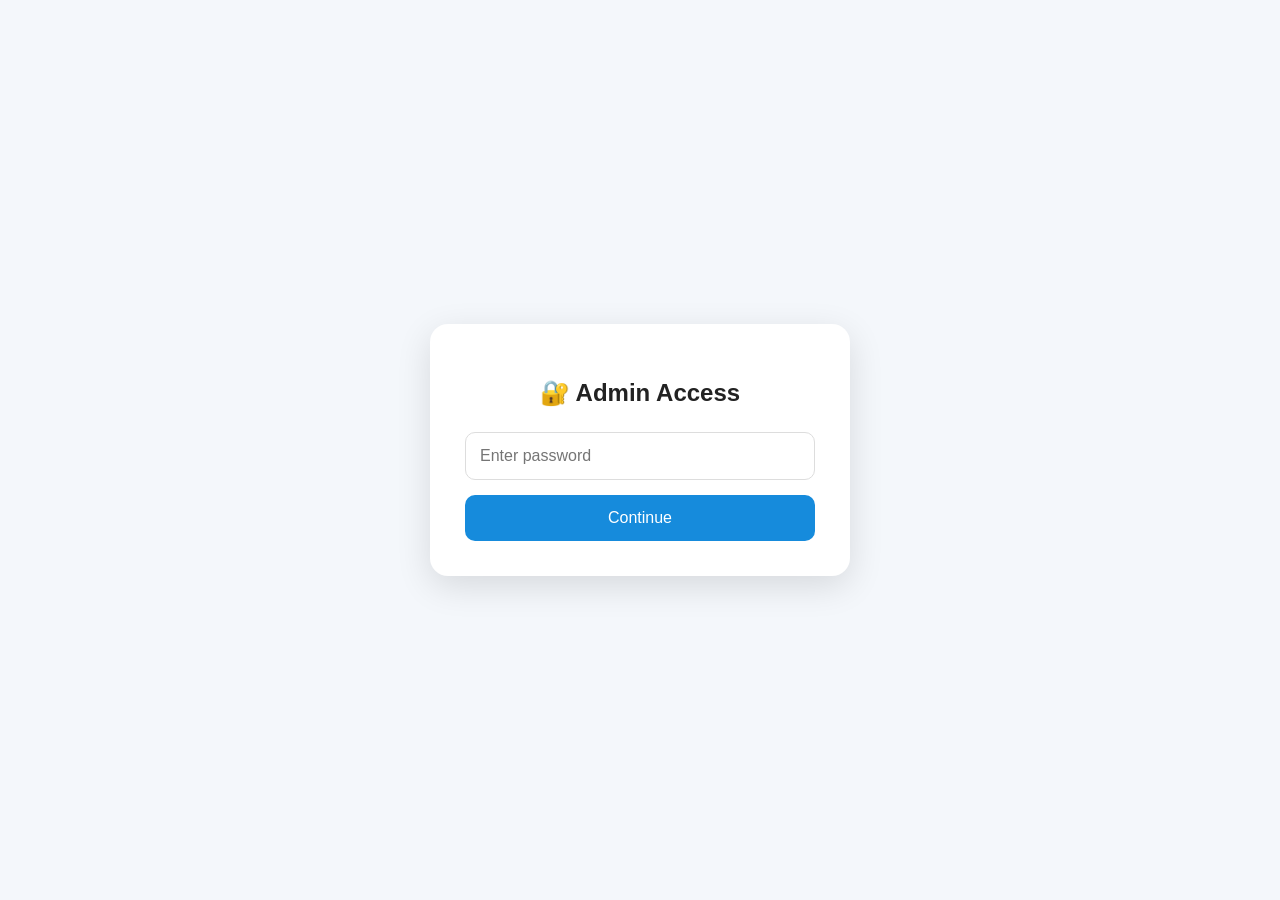
<file: add-post.html>
<!DOCTYPE html>
<html lang="en">
<head>
    <meta charset="UTF-8">
    <meta name="viewport" content="width=device-width, initial-scale=1.0">
    <title>Add New Post</title>

    <style>
        * {
            box-sizing: border-box;
        }

        body {
            margin: 0;
            min-height: 100vh;
            font-family: Arial, sans-serif;
            background: #f4f7fb;
        }

        /* PASSWORD SCREEN */
        #loginScreen {
            min-height: 100vh;
            display: flex;
            align-items: center;
            justify-content: center;
        }

        .password-box {
            width: 90%;
            max-width: 420px;
            background: white;
            padding: 35px;
            border-radius: 18px;
            box-shadow: 0 10px 35px rgba(0,0,0,.12);
            text-align: center;
        }

        .password-box h2 {
            color: #222;
            margin-bottom: 25px;
        }

        input,
        textarea {
            width: 100%;
            padding: 14px;
            border: 1px solid #ddd;
            border-radius: 10px;
            outline: none;
            font-size: 16px;
        }

        .password-box input {
            margin-bottom: 15px;
        }

        button {
            border: none;
            border-radius: 10px;
            cursor: pointer;
            font-size: 16px;
        }

        .continue-btn {
            width: 100%;
            padding: 14px;
            background: #168bdc;
            color: white;
        }

        #error {
            color: #e53935;
            margin-top: 12px;
            display: none;
        }

        /* ADD POST SCREEN */
        #postScreen {
            display: none;
            padding: 30px 15px;
        }

        .container {
            width: 100%;
            max-width: 710px;
            margin: auto;
        }

        .top-box {
            background: white;
            border: 1px solid #ddd;
            border-radius: 16px;
            padding: 20px 25px;
            display: flex;
            align-items: center;
            justify-content: space-between;
            margin-bottom: 20px;
        }

        .top-box h2 {
            margin: 0;
            font-size: 20px;
            color: #222;
        }

        .logout-btn {
            background: #e74c3c;
            color: white;
            padding: 12px 20px;
        }

        .form-box {
            background: white;
            border: 1px solid #ddd;
            border-radius: 16px;
            padding: 28px;
        }

        label {
            display: block;
            margin-bottom: 8px;
            font-weight: bold;
            color: #333;
        }

        .title-input {
            margin-bottom: 25px;
        }

        .section-title {
            margin-bottom: 12px;
        }

        .options {
            display: flex;
            flex-wrap: wrap;
            gap: 10px;
            margin-bottom: 25px;
        }

        .option {
            padding: 10px 18px;
            border-radius: 25px;
            background: #edf2f7;
            color: #333;
            cursor: pointer;
            border: none;
        }

        .option.active {
            background: #168bdc;
            color: white;
        }

        textarea {
            min-height: 220px;
            resize: vertical;
            margin-bottom: 20px;
        }

        .publish-btn {
            width: 100%;
            padding: 15px;
            background: #168bdc;
            color: white;
        }
    </style>
</head>

<body>

    <!-- PASSWORD -->
    <div id="loginScreen">
        <div class="password-box">
            <h2>🔐 Admin Access</h2>

            <input
                type="password"
                id="password"
                placeholder="Enter password"
            >

            <button class="continue-btn" onclick="checkPassword()">
                Continue
            </button>

            <div id="error">
                Incorrect password
            </div>
        </div>
    </div>


    <!-- ADD POST -->
    <div id="postScreen">

        <div class="container">

            <div class="top-box">
                <h2>Create New Post</h2>

                <button class="logout-btn" onclick="logout()">
                    Logout
                </button>
            </div>


            <div class="form-box">

                <label>Post Title</label>

                <input
                    class="title-input"
                    type="text"
                    id="title"
                    placeholder="Enter post title..."
                >


                <label class="section-title">
                    Category
                </label>

                <div class="options" id="categoryOptions">

                    <button
                        class="option active"
                        onclick="selectCategory(this, 'Story')"
                    >
                        Story
                    </button>

                    <button
                        class="option"
                        onclick="selectCategory(this, 'Paragraph')"
                    >
                        Paragraph
                    </button>

                    <button
                        class="option"
                        onclick="selectCategory(this, 'Composition')"
                    >
                        Composition
                    </button>

                    <button
                        class="option"
                        onclick="selectCategory(this, 'Dialogue')"
                    >
                        Dialogue
                    </button>

                </div>


                <label class="section-title">
                    Target Class
                </label>

                <div class="options" id="classOptions">

                    <button
                        class="option active"
                        onclick="selectClass(this, 'Class 7-9')"
                    >
                        Class 7-9
                    </button>

                    <button
                        class="option"
                        onclick="selectClass(this, 'SSC')"
                    >
                        SSC
                    </button>

                    <button
                        class="option"
                        onclick="selectClass(this, 'HSC')"
                    >
                        HSC
                    </button>

                </div>


                <label>Content</label>

                <textarea
                    id="content"
                    placeholder="Write your content here..."
                ></textarea>


                <button class="publish-btn" onclick="publishPost()">
                    🚀 Publish Post Now
                </button>

            </div>

        </div>

    </div>


    <script>

        let selectedCategory = "Story";
        let selectedClass = "Class 7-9";


        function checkPassword() {

            const password =
                document.getElementById("password").value;

            if (password === "9451") {

                document.getElementById("loginScreen").style.display =
                    "none";

                document.getElementById("postScreen").style.display =
                    "block";

            } else {

                document.getElementById("error").style.display =
                    "block";
            }
        }


        function selectCategory(button, category) {

            document
                .querySelectorAll("#categoryOptions .option")
                .forEach(btn => btn.classList.remove("active"));

            button.classList.add("active");

            selectedCategory = category;
        }


        function selectClass(button, className) {

            document
                .querySelectorAll("#classOptions .option")
                .forEach(btn => btn.classList.remove("active"));

            button.classList.add("active");

            selectedClass = className;
        }


        function logout() {

            document.getElementById("postScreen").style.display =
                "none";

            document.getElementById("loginScreen").style.display =
                "flex";

            document.getElementById("password").value = "";
        }


        function publishPost() {

            alert("Form is working! Firebase connection will be added next.");

        }

    </script>

</body>
</html>
</file>
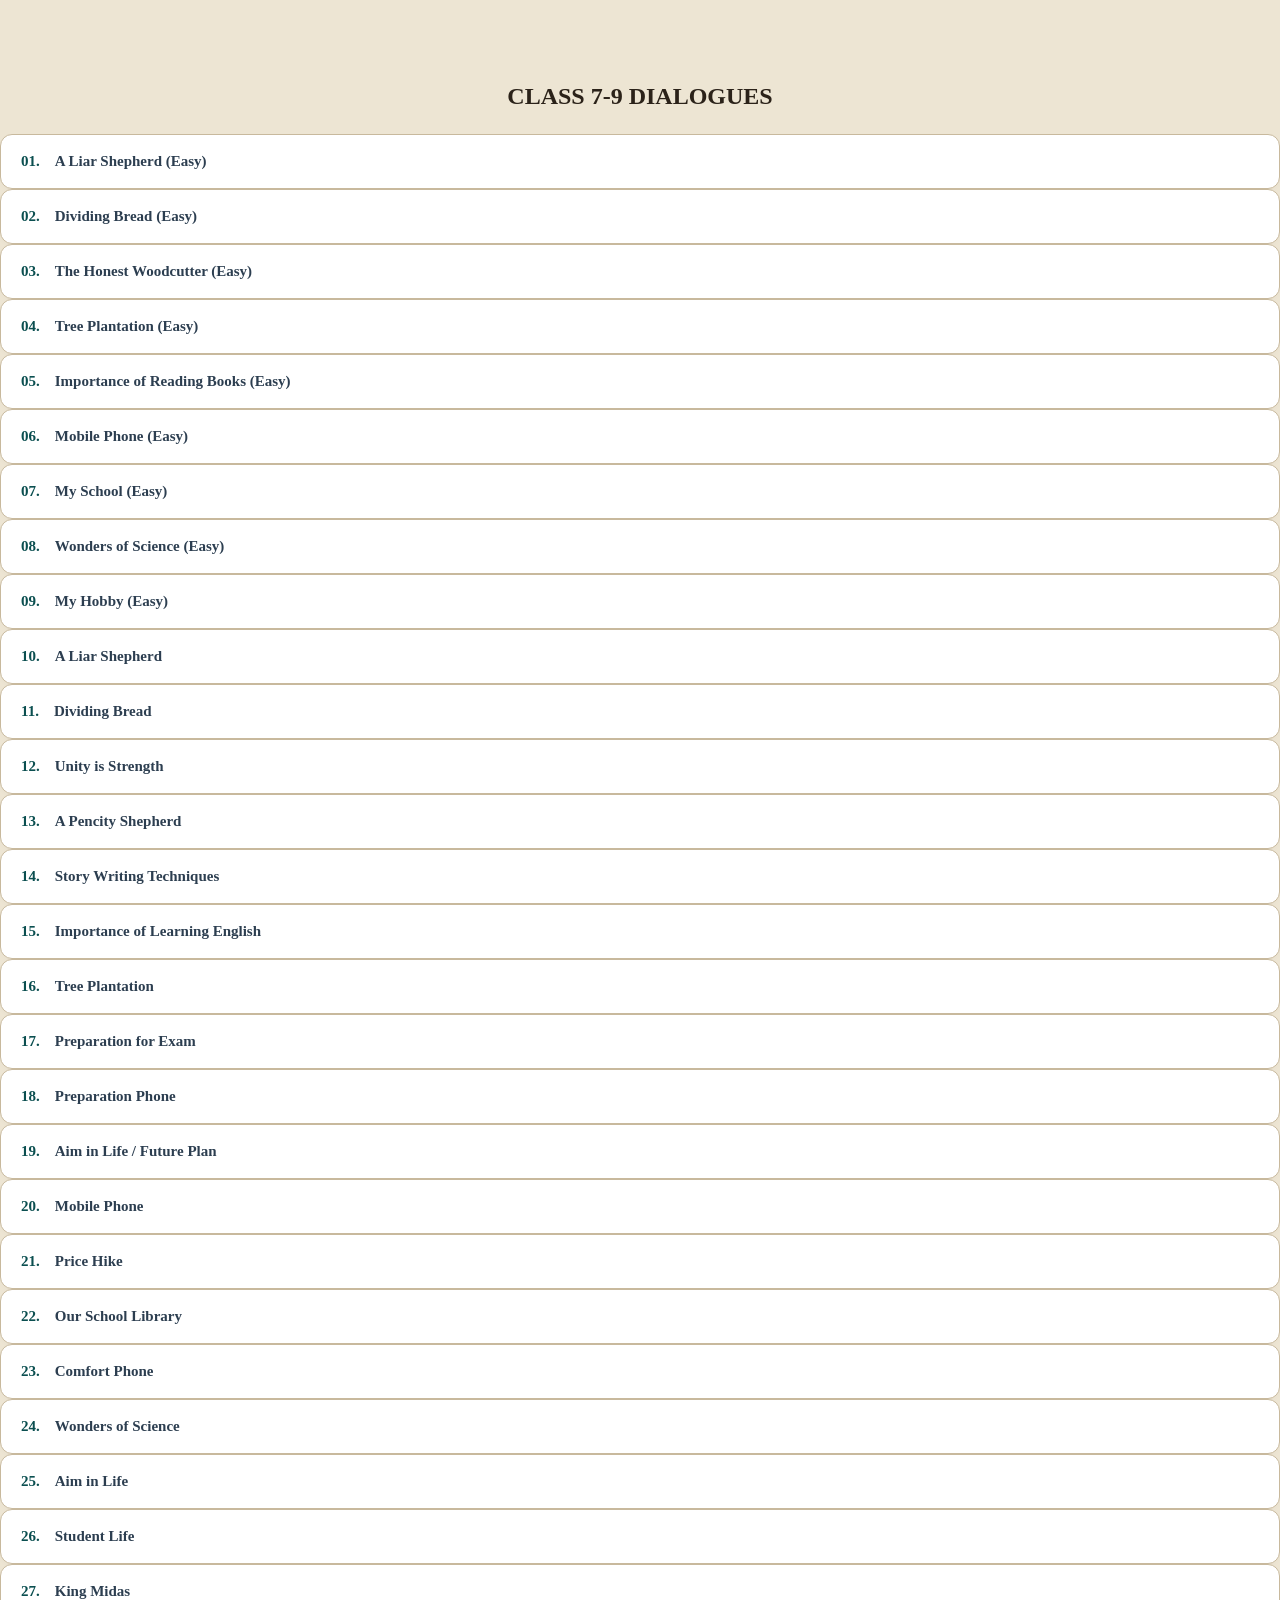
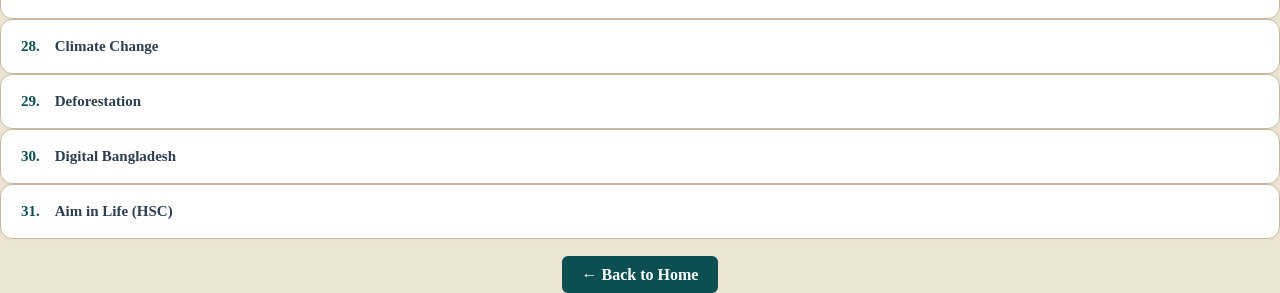
<file: dialogues/aim-in-life-class-7-9.html>
<!DOCTYPE html>
<html lang="en">
<head>
  <meta charset="UTF-8">
  <meta name="viewport" content="width=device-width, initial-scale=1.0">
  <title>Aim in Life Dialogue for Class 7-9 | English Box</title>
  <meta name="description" content="Easy dialogue about Aim in Life for Class 7, 8, and 9 students.">
  <link rel="stylesheet" href="../style.css">
</head>
<body>
  <div class="main-wrapper">
    <h2 id="categoryTitle" style="text-align: center; margin-bottom: 20px;">CLASS 7-9 DIALOGUES</h2>

    <div id="topicsContainer" class="topics-list-container">
      <div class="topic-box-item" id="topic-item-201" onclick="handleTopicClick(this, 'Aim in Life Dialogue for Class 7-9', `Rafi: Hello, Sohan. What is your aim in life?\nSohan: My aim in life is to become a teacher.\nRafi: Why do you want to become a teacher?\nSohan: Because I want to teach children and help them learn.\nRafi: Do you think teaching is a good job?\nSohan: Yes. Teachers help to build good people and a good country.\nRafi: What will you do to reach your aim?\nSohan: I will study hard and listen to my teachers.\nRafi: Will you work regularly?\nSohan: Yes. I know that hard work is needed to reach a goal.\nRafi: What qualities should a good teacher have?\nSohan: A good teacher should be kind, honest, patient, and helpful.\nRafi: Do you want to teach poor children too?\nSohan: Yes. I want to help poor children with their studies.\nRafi: That's a very good aim.\nSohan: Thank you. What is your aim?\nRafi: I want to become a doctor and help sick people.\nSohan: I hope you will reach your aim.\nRafi: Thank you. I also hope you will become a good teacher.\nSohan: Thank you very much.`)">
        <span class="topic-num">01.</span>
        <span class="topic-title-text">Aim in Life Dialogue for Class 7-9</span>
      </div>
    </div>

    <div style="text-align: center; margin-top: 25px;">
      <a href="../index.html" class="btn-back" style="text-decoration: none; background: #0b4f50; color: white; padding: 10px 20px; border-radius: 6px; font-weight: bold;">← Back to Home</a>
    </div>
  </div>

  <div id="contentModal" class="modal-overlay" style="display: none;">
    <div class="modal-box">
      <div class="modal-header">
        <h3 id="modalTitle"></h3>
        <span class="close-btn" onclick="closePopup()">&times;</span>
      </div>
      <div class="modal-body">
        <p id="modalBody" style="white-space: pre-line;"></p>
      </div>
      <div class="modal-footer">
        <button onclick="downloadAsPDF()" class="pdf-btn">Download PDF</button>
      </div>
    </div>
  </div>

  <script src="../script.js"></script>
  <script>
    document.addEventListener("DOMContentLoaded", function () {
      const urlParams = new URLSearchParams(window.location.search);
      const highlightId = urlParams.get("highlight");
      if (highlightId) {
        setTimeout(() => {
          const targetElement = document.getElementById(`topic-item-${highlightId}`);
          if (targetElement) {
            targetElement.scrollIntoView({ behavior: 'smooth', block: 'center' });
            targetElement.classList.add("highlighted-topic");
          }
        }, 250);
      }
    });
  </script>
</body>
</html>
</file>
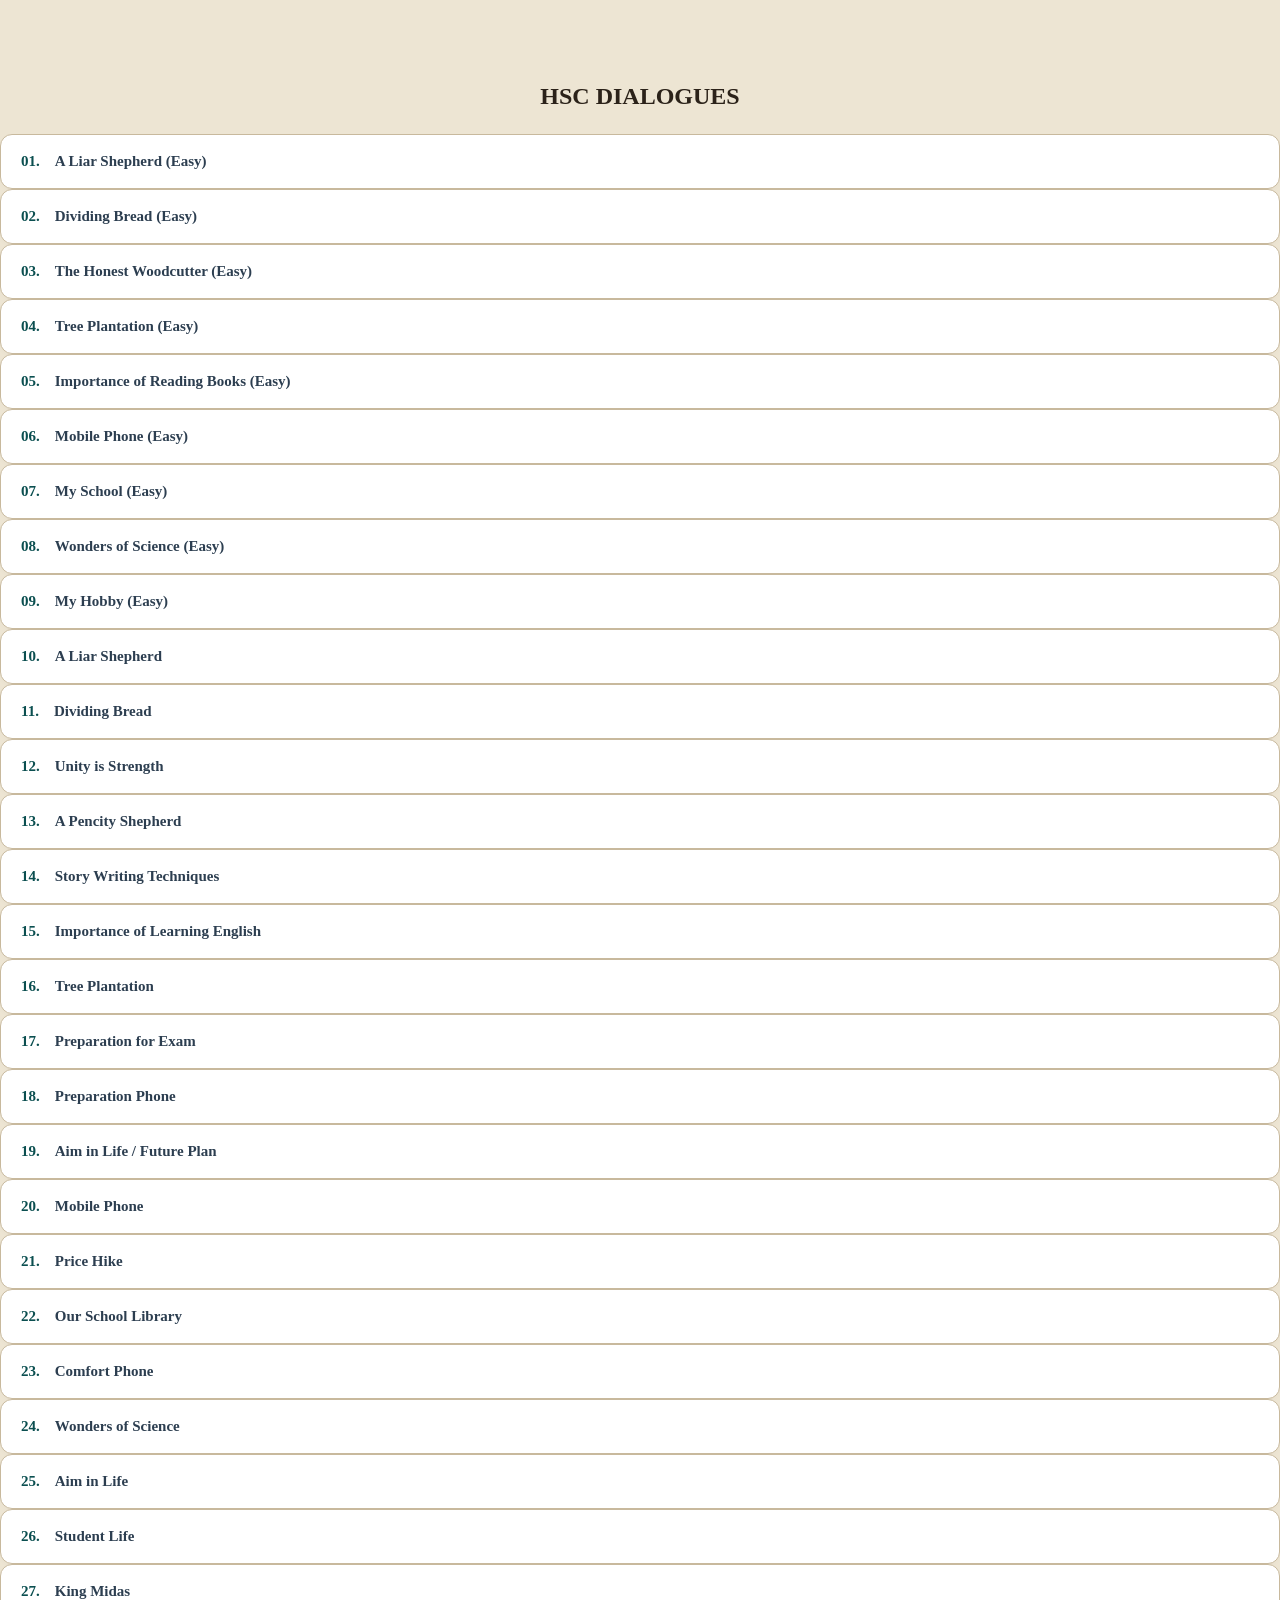
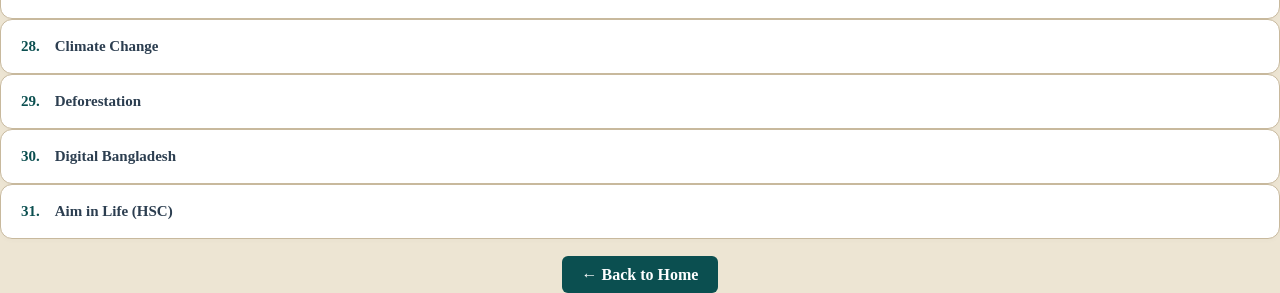
<file: dialogues/borrowing-book-hsc.html>
<!DOCTYPE html>
<html lang="en">
<head>
  <meta charset="UTF-8">
  <meta name="viewport" content="width=device-width, initial-scale=1.0">
  <title>Borrowing a Book Dialogue for HSC | English Box</title>
  <meta name="description" content="Dialogue about borrowing a book from college library for HSC examinees.">
  <link rel="stylesheet" href="../style.css">
</head>
<body>
  <div class="main-wrapper">
    <h2 id="categoryTitle" style="text-align: center; margin-bottom: 20px;">HSC DIALOGUES</h2>

    <div id="topicsContainer" class="topics-list-container">
      <div class="topic-box-item" id="topic-item-205" onclick="handleTopicClick(this, 'Borrowing a Book Dialogue for HSC', `Rafi: Good morning, Shafiq. Where are you going in such a hurry?\nShafiq: Good morning, Rafi. I am going to the college library to borrow a book.\nRafi: What kind of book are you looking for?\nShafiq: I am looking for a book on English literature. I need it for my upcoming examination.\nRafi: Have you checked the catalogue of the library?\nShafiq: Yes, I have. I found a book that seems very useful for my preparation.\nRafi: Do you know the procedure for borrowing a book?\nShafiq: Yes. First, I have to show my library card to the librarian and give the necessary information.\nRafi: How many books can you borrow at a time?\nShafiq: I can borrow two books at a time according to the library rules.\nRafi: How long can you keep the book?\nShafiq: I can keep it for two weeks. I have to return it within the given time.\nRafi: What will happen if you return the book late?\nShafiq: I will have to pay a fine for each extra day.\nRafi: You should also take proper care of the book.\nShafiq: Of course. I will not fold the pages or write anything on them.\nRafi: That's good. Books are valuable sources of knowledge.\nShafiq: I agree. A good book can help us gain knowledge and develop our ideas.\nRafi: Shall I come with you to the library?\nShafiq: Certainly. You can also borrow a book that you need.\nRafi: Great! Let's go together.\nShafiq: Sure. Thank you.`)">
        <span class="topic-num">01.</span>
        <span class="topic-title-text">Borrowing a Book Dialogue for HSC</span>
      </div>
    </div>

    <div style="text-align: center; margin-top: 25px;">
      <a href="../index.html" class="btn-back" style="text-decoration: none; background: #0b4f50; color: white; padding: 10px 20px; border-radius: 6px; font-weight: bold;">← Back to Home</a>
    </div>
  </div>

  <div id="contentModal" class="modal-overlay" style="display: none;">
    <div class="modal-box">
      <div class="modal-header">
        <h3 id="modalTitle"></h3>
        <span class="close-btn" onclick="closePopup()">&times;</span>
      </div>
      <div class="modal-body">
        <p id="modalBody" style="white-space: pre-line;"></p>
      </div>
      <div class="modal-footer">
        <button onclick="downloadAsPDF()" class="pdf-btn">Download PDF</button>
      </div>
    </div>
  </div>

  <script src="../script.js"></script>
  <script>
    document.addEventListener("DOMContentLoaded", function () {
      const urlParams = new URLSearchParams(window.location.search);
      const highlightId = urlParams.get("highlight");
      if (highlightId) {
        setTimeout(() => {
          const targetElement = document.getElementById(`topic-item-${highlightId}`);
          if (targetElement) {
            targetElement.scrollIntoView({ behavior: 'smooth', block: 'center' });
            targetElement.classList.add("highlighted-topic");
          }
        }, 250);
      }
    });
  </script>
</body>
</html>
</file>
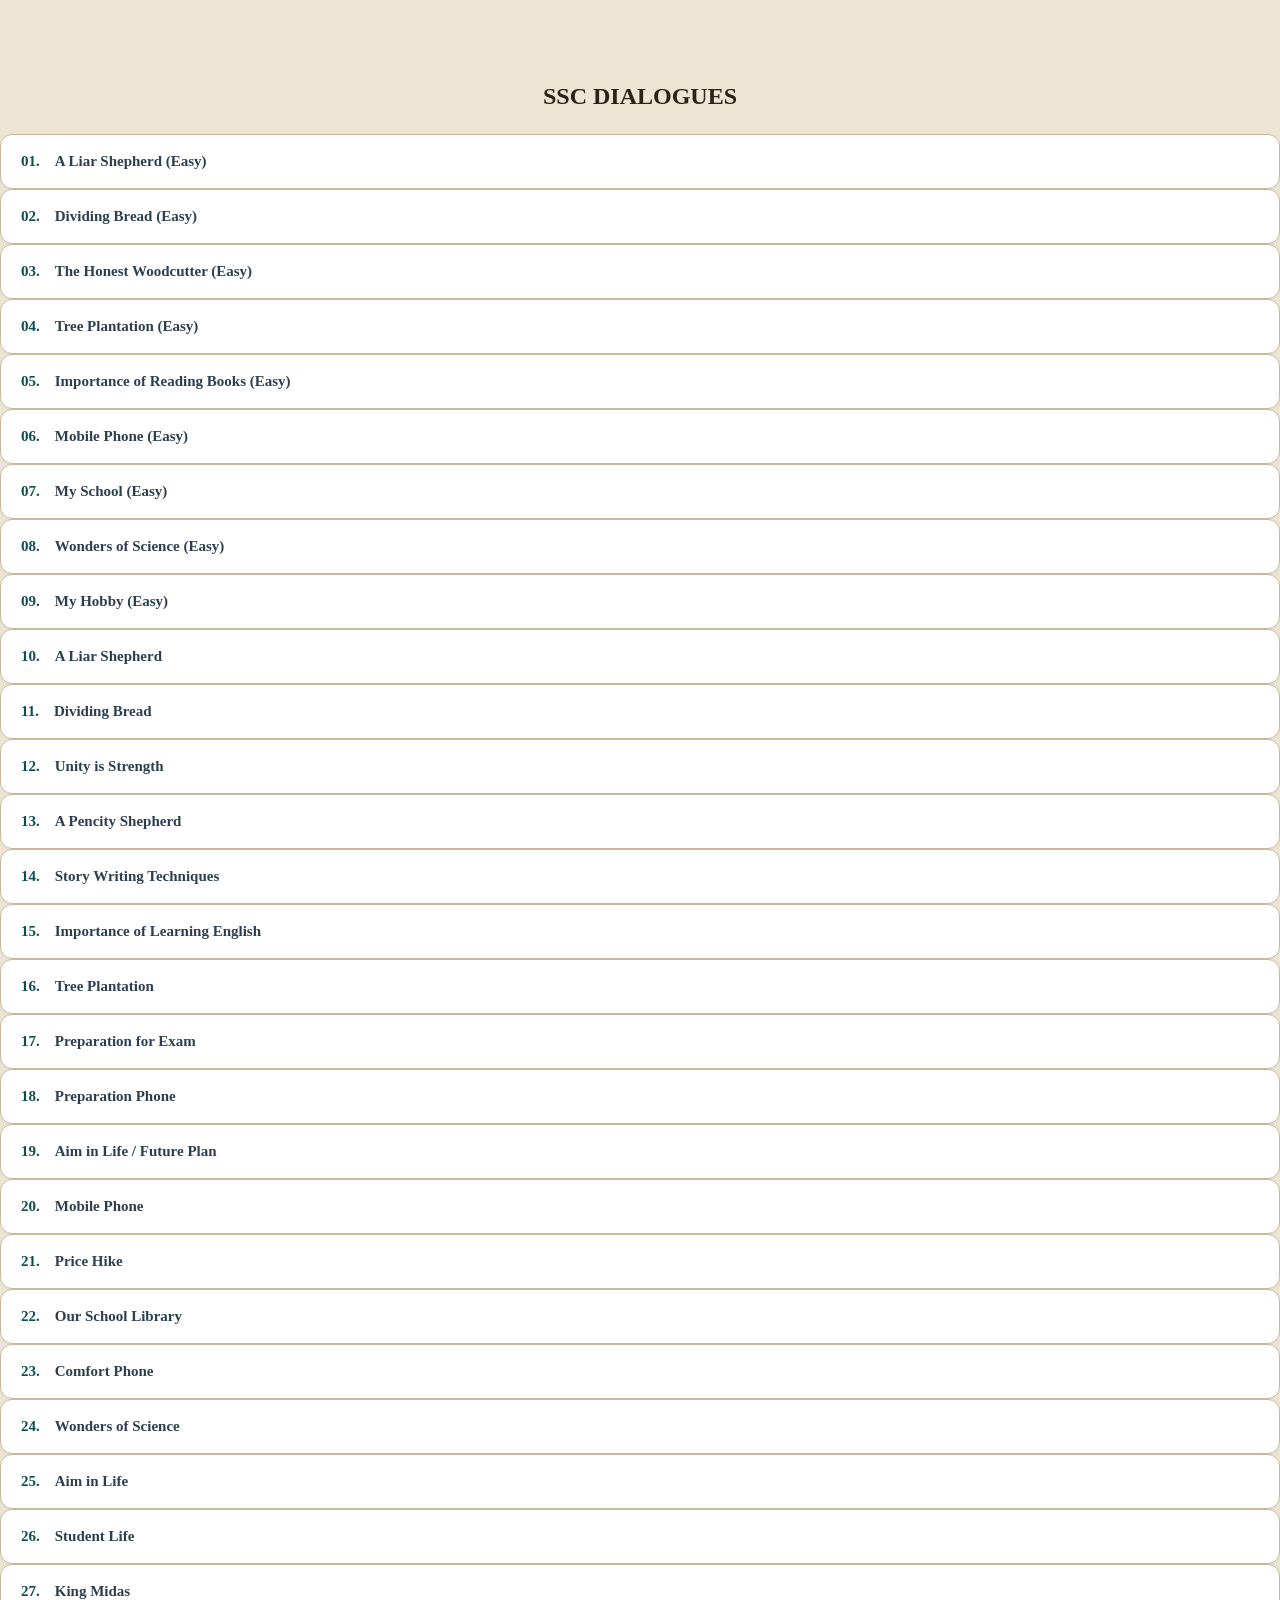
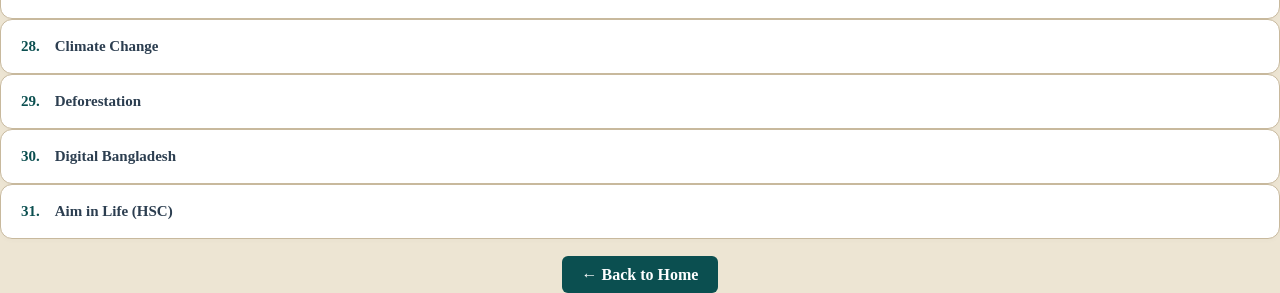
<file: dialogues/future-plan-ssc.html>
<!DOCTYPE html>
<html lang="en">
<head>
  <meta charset="UTF-8">
  <meta name="viewport" content="width=device-width, initial-scale=1.0">
  <title>Future Plan Dialogue for SSC | English Box</title>
  <meta name="description" content="Read dialogue about Future Plan for SSC students in easy language.">
  <link rel="stylesheet" href="../style.css">
</head>
<body>
  <div class="main-wrapper">
    <h2 id="categoryTitle" style="text-align: center; margin-bottom: 20px;">SSC DIALOGUES</h2>

    <div id="topicsContainer" class="topics-list-container">
      <div class="topic-box-item" id="topic-item-204" onclick="handleTopicClick(this, 'Future Plan Dialogue for SSC', `Nahid: Hello, Shafin. Have you thought about your future?\nShafin: Yes, I have. I have a clear plan for my future.\nNahid: What do you want to become?\nShafin: I want to become a doctor.\nNahid: Why do you want to be a doctor?\nShafin: I want to help sick and poor people.\nNahid: That's a noble aim. What will you do after SSC?\nShafin: First, I will get admitted to a good college and study hard.\nNahid: Which subjects will you give more attention to?\nShafin: I will give special attention to science subjects.\nNahid: What will you do if you face difficulties?\nShafin: I will work harder and take help from my teachers.\nNahid: Do you think a good result is enough to achieve your goal?\nShafin: No. We also need hard work, patience, and regular study.\nNahid: You are right. I also have a plan for my future.\nShafin: What do you want to become?\nNahid: I want to become a software engineer.\nShafin: That's a good plan. I hope you will achieve your goal.\nNahid: Thank you. I also wish you success in your future.`)">
        <span class="topic-num">02.</span>
        <span class="topic-title-text">Future Plan Dialogue for SSC</span>
      </div>
    </div>

    <div style="text-align: center; margin-top: 25px;">
      <a href="../index.html" class="btn-back" style="text-decoration: none; background: #0b4f50; color: white; padding: 10px 20px; border-radius: 6px; font-weight: bold;">← Back to Home</a>
    </div>
  </div>

  <div id="contentModal" class="modal-overlay" style="display: none;">
    <div class="modal-box">
      <div class="modal-header">
        <h3 id="modalTitle"></h3>
        <span class="close-btn" onclick="closePopup()">&times;</span>
      </div>
      <div class="modal-body">
        <p id="modalBody" style="white-space: pre-line;"></p>
      </div>
      <div class="modal-footer">
        <button onclick="downloadAsPDF()" class="pdf-btn">Download PDF</button>
      </div>
    </div>
  </div>

  <script src="../script.js"></script>
  <script>
    document.addEventListener("DOMContentLoaded", function () {
      const urlParams = new URLSearchParams(window.location.search);
      const highlightId = urlParams.get("highlight");
      if (highlightId) {
        setTimeout(() => {
          const targetElement = document.getElementById(`topic-item-${highlightId}`);
          if (targetElement) {
            targetElement.scrollIntoView({ behavior: 'smooth', block: 'center' });
            targetElement.classList.add("highlighted-topic");
          }
        }, 250);
      }
    });
  </script>
</body>
</html>
</file>
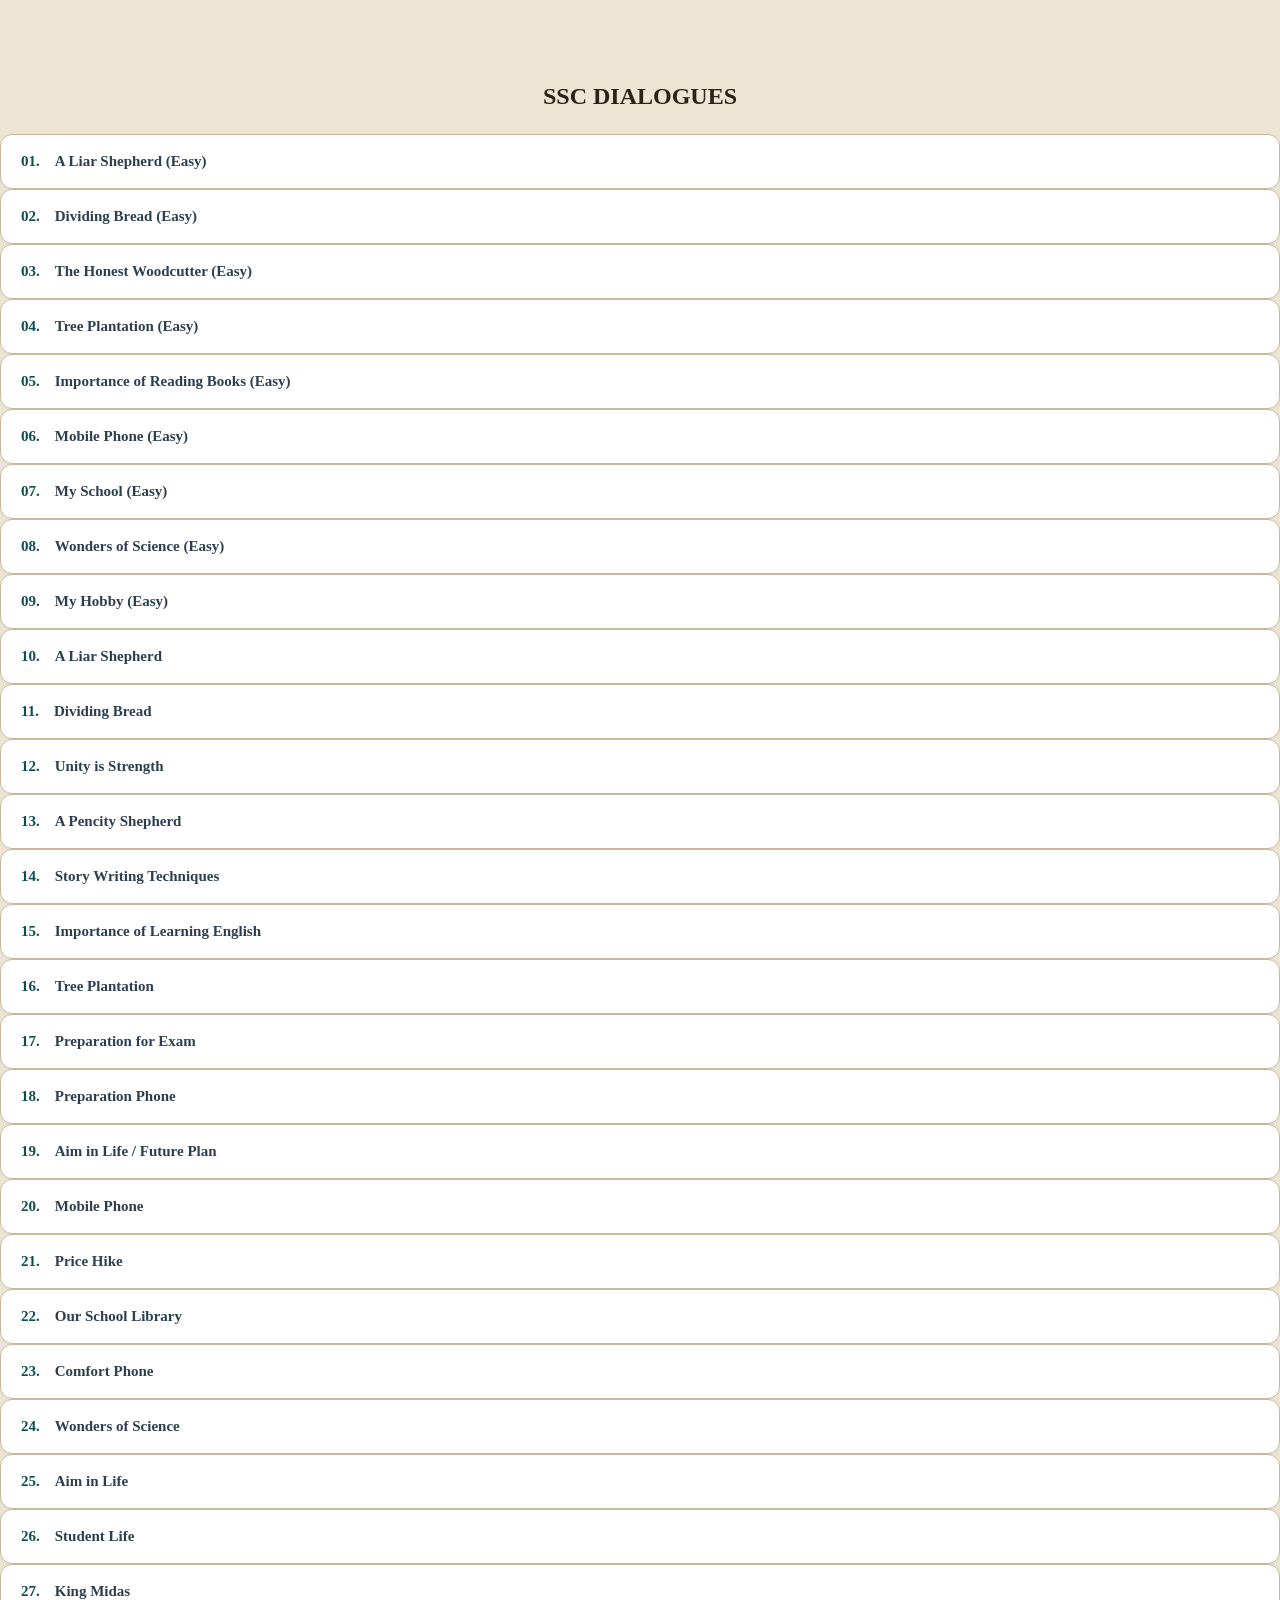
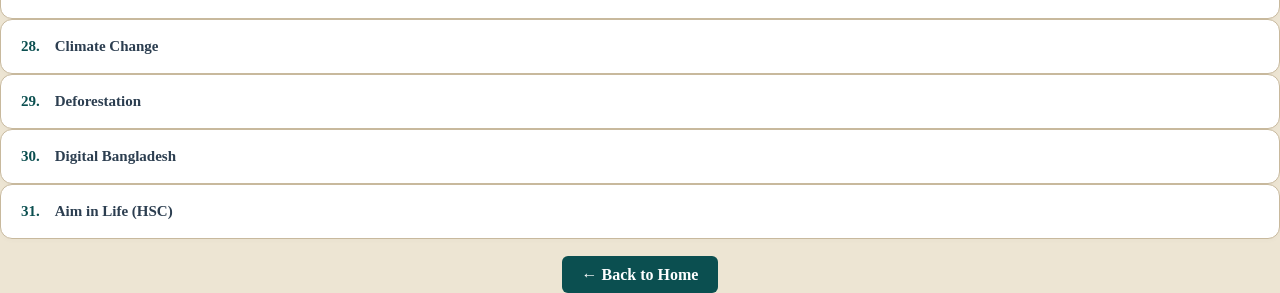
<file: dialogues/importance-of-english-ssc.html>
<!DOCTYPE html>
<html lang="en">
<head>
  <meta charset="UTF-8">
  <meta name="viewport" content="width=device-width, initial-scale=1.0">
  <title>Importance of Learning English Dialogue for SSC | English Box</title>
  <meta name="description" content="Learn the importance of learning English dialogue for SSC examinees.">
  <link rel="stylesheet" href="../style.css">
</head>
<body>
  <div class="main-wrapper">
    <h2 id="categoryTitle" style="text-align: center; margin-bottom: 20px;">SSC DIALOGUES</h2>

    <div id="topicsContainer" class="topics-list-container">
      <div class="topic-box-item" id="topic-item-203" onclick="handleTopicClick(this, 'Importance of Learning English Dialogue for SSC', `Rafi: Hello, Adib. Do you think learning English is important?\nAdib: Yes, of course. English is an international language.\nRafi: How can English help us?\nAdib: It helps us communicate with people from different countries.\nRafi: Is English important for students?\nAdib: Yes. Many books and study materials are written in English.\nRafi: Does it help in higher education?\nAdib: Certainly. We need English to study many subjects at a higher level.\nRafi: What about jobs?\nAdib: English is also important for getting many good jobs.\nRafi: How can we improve our English?\nAdib: We should read English books and newspapers regularly.\nRafi: Should we practise speaking?\nAdib: Yes. We should speak English with our friends every day.\nRafi: What else can we do?\nAdib: We can watch simple English programmes and learn new words.\nRafi: I think regular practice is the best way to learn.\nAdib: You are absolutely right.\nRafi: Then let's practise English together.\nAdib: Good idea. It will help both of us.`)">
        <span class="topic-num">01.</span>
        <span class="topic-title-text">Importance of Learning English Dialogue for SSC</span>
      </div>
    </div>

    <div style="text-align: center; margin-top: 25px;">
      <a href="../index.html" class="btn-back" style="text-decoration: none; background: #0b4f50; color: white; padding: 10px 20px; border-radius: 6px; font-weight: bold;">← Back to Home</a>
    </div>
  </div>

  <div id="contentModal" class="modal-overlay" style="display: none;">
    <div class="modal-box">
      <div class="modal-header">
        <h3 id="modalTitle"></h3>
        <span class="close-btn" onclick="closePopup()">&times;</span>
      </div>
      <div class="modal-body">
        <p id="modalBody" style="white-space: pre-line;"></p>
      </div>
      <div class="modal-footer">
        <button onclick="downloadAsPDF()" class="pdf-btn">Download PDF</button>
      </div>
    </div>
  </div>

  <script src="../script.js"></script>
  <script>
    document.addEventListener("DOMContentLoaded", function () {
      const urlParams = new URLSearchParams(window.location.search);
      const highlightId = urlParams.get("highlight");
      if (highlightId) {
        setTimeout(() => {
          const targetElement = document.getElementById(`topic-item-${highlightId}`);
          if (targetElement) {
            targetElement.scrollIntoView({ behavior: 'smooth', block: 'center' });
            targetElement.classList.add("highlighted-topic");
          }
        }, 250);
      }
    });
  </script>
</body>
</html>
</file>
<file: style.css>
* {
  margin: 0;
  padding: 0;
  box-sizing: border-box;
  font-family: 'Georgia', 'Segoe UI', serif;
}

body {
  background-color: #ede5d3;
  color: #2b2219;
  line-height: 1.4;
}

body.no-scroll {
  overflow: hidden;
}

/* Navbar */
.navbar {
  background: #fbf8f1;
  padding: 12px 4%;
  display: flex;
  justify-content: space-between;
  align-items: center;
  border-bottom: 2px solid #e2d7c0;
  position: sticky;
  top: 0;
  z-index: 100;
}

.nav-left {
  display: flex;
  align-items: center;
  gap: 30px;
}

.logo {
  display: flex;
  align-items: center;
  gap: 8px;
  font-size: 20px;
  font-weight: 800;
  color: #0b4f50;
}

.logo svg {
  width: 28px;
  height: 28px;
  fill: #0b4f50;
}

.nav-links {
  display: flex;
  gap: 20px;
  list-style: none;
}

.nav-links a {
  text-decoration: none;
  color: #0b4f50;
  font-weight: 700;
  font-size: 13px;
}

.mobile-menu-icon {
  display: none;
  font-size: 22px;
  color: #0b4f50;
}

/* Search Box & Custom Glassmorphism Dropdown */
.search-box {
  position: relative;
  display: flex;
  align-items: center;
}

.search-box input {
  background: #e1d3bc;
  border: 1px solid #c8b99d;
  padding: 8px 35px 8px 35px; /* দুই পাশে জায়গা রাখা হলো */
  border-radius: 20px;
  font-size: 13px;
  outline: none;
  width: 220px;
}

.search-icon-left {
  position: absolute;
  left: 12px;
  width: 15px;
  fill: #7a6e5d;
}

#clearBtn {
  position: absolute;
  right: 12px;
  cursor: pointer;
  font-size: 18px;
  color: #7a6e5d;
  font-weight: bold;
}

/* Glassmorphism Effect for Search Dropdown */
.search-results-dropdown {
  display: none;
  position: absolute;
  top: 42px;
  left: 0;
  width: 100%;
  background: rgba(255, 255, 255, 0.4);
  backdrop-filter: blur(15px);
  -webkit-backdrop-filter: blur(15px);
  border: 1px solid rgba(255, 255, 255, 0.3);
  border-radius: 12px;
  box-shadow: 0 8px 20px rgba(0,0,0,0.1);
  z-index: 1000;
  max-height: 220px;
  overflow-y: auto;
}

.search-results-dropdown ul { list-style: none; }
.search-results-dropdown ul li a {
  display: block;
  padding: 8px 12px;
  color: #1a1510;
  text-decoration: none;
  font-size: 12px;
  font-weight: 600;
  border-bottom: 1px solid rgba(0,0,0,0.05);
}

/* Banner Container */
.banner-container {
  max-width: 1200px;
  margin: 20px auto 0;
  padding: 0 20px;
}

.welcome-banner {
  background: #fbf8f1;
  border: 2px solid #c9b58c;
  border-radius: 16px;
  padding: 20px 30px;
  display: flex;
  justify-content: space-between;
  align-items: center;
  box-shadow: inset 0 0 10px rgba(184, 146, 85, 0.15);
}

.banner-text h2 {
  font-size: 20px;
  font-weight: 800;
  color: #1a1510;
}

.banner-text p {
  font-size: 13px;
  color: #665a4c;
  margin-top: 4px;
}

.class-selection {
  background: #e1d3bc;
  border: 1px solid #c8b99d;
  padding: 8px 12px;
  border-radius: 12px;
  text-align: center;
}

.class-selection label {
  display: block;
  font-size: 12px;
  font-weight: 700;
  margin-bottom: 6px;
}

.class-selection {
  background: #e1d3bc;
  border: 1px solid #c8b99d;
  padding: 8px 12px;
  border-radius: 12px;
  text-align: center;
}

.class-selection label {
  display: block;
  font-size: 12px;
  font-weight: 700;
  margin-bottom: 6px;
}

.toggle-pills {
  display: flex;
  position: relative;
  background: #0b4f50;
  border-radius: 15px;
  padding: 3px;
  gap: 0;
}

.pill-slider {
  position: absolute;
  top: 3px;
  left: 3px;
  width: calc(33.33% - 2px);
  height: calc(100% - 6px);
  background: #b89255;
  border-radius: 12px;
  z-index: 1;
  transform: translateX(100%);
  transition: transform 0.6s cubic-bezier(0.25, 1, 0.5, 1);
  will-change: transform;
}

.toggle-pill {
  position: relative;
  z-index: 2;
  flex: 1;
  text-align: center;
  padding: 4px 0;
  font-size: 11px;
  font-weight: 700;
  color: #fff;
  border-radius: 12px;
  cursor: pointer;
  background: transparent !important;
}

.toggle-pill.active {
  background: #b89255;
}

.toggle-pill.active {
  background: #b89255;
}

.mobile-popular-banner {
  display: none;
  background: #0b4f50;
  color: #fff;
  border-radius: 16px;
  padding: 20px;
  margin-bottom: 20px;
}

/* Main Layout Grid */
.main-container {
  max-width: 1200px;
  margin: 25px auto;
  padding: 0 20px;
  display: grid;
  grid-template-columns: 3fr 1fr;
  gap: 25px;
}

.cards-grid {
  display: grid;
  grid-template-columns: repeat(4, 1fr);
  gap: 15px;
}

.card {
  background: #fbf8f1;
  border: 1px solid #dcd1ba;
  border-radius: 16px;
  padding: 12px;
  display: flex;
  flex-direction: column;
}

.card-title-top {
  font-size: 11px;
  font-weight: 800;
  color: #1a1510;
  text-transform: uppercase;
  margin-bottom: 10px;
  height: 28px;
}

.card-media {
  background: #0b4f50;
  border-radius: 12px;
  height: 100px;
  display: flex;
  align-items: center;
  justify-content: center;
  margin-bottom: 10px;
}

.card-media svg {
  width: 45px;
  height: 45px;
  fill: #e1d3bc;
}

.card-inner-header {
  font-size: 11px;
  font-weight: 800;
  text-align: center;
  margin-bottom: 8px;
}

.item-list {
  list-style: none;
  flex-grow: 1;
  margin-bottom: 15px;
}

.item-list li {
  font-size: 11px;
  padding: 3px 0;
}

.item-list li a {
  text-decoration: none;
  color: #3b3125;
  font-weight: 600;
}

.view-all-btn {
  background: linear-gradient(180deg, #cbb07a, #a68144);
  color: #fff;
  border: none;
  border-radius: 15px;
  padding: 7px;
  font-size: 11px;
  font-weight: 800;
  cursor: pointer;
  text-align: center;
}

/* Sidebar Widgets */
.sidebar {
  display: flex;
  flex-direction: column;
  gap: 20px;
}

.widget {
  background: #fbf8f1;
  border: 1px solid #dcd1ba;
  border-radius: 16px;
  padding: 15px;
}

.widget h3 {
  font-size: 12px;
  font-weight: 800;
  margin-bottom: 12px;
}

.trending-item {
  display: flex;
  gap: 10px;
  align-items: center;
}

.trending-thumb {
  width: 36px;
  height: 36px;
  background: #0b4f50;
  border-radius: 8px;
  display: flex;
  align-items: center;
  justify-content: center;
}

.trending-thumb svg { width: 18px; fill: #e1d3bc; }

.trending-info strong { display: block; font-size: 10px; }
.trending-info small { font-size: 9px; color: #7a6e5d; }

.request-form form { display: flex; flex-direction: column; gap: 8px; }

.request-form input, .request-form textarea {
  background: #e1d3bc;
  border: 1px solid #c8b99d;
  border-radius: 10px;
  padding: 8px 10px;
  font-size: 11px;
  outline: none;
}

.request-form button {
  background: #0b4f50;
  color: #fff;
  border: none;
  border-radius: 12px;
  padding: 8px;
  font-weight: 800;
  font-size: 11px;
  cursor: pointer;
}

.fab-btn {
  position: fixed;
  bottom: 20px;
  right: 20px;
  width: 45px;
  height: 45px;
  background: #e67e22;
  color: #fff;
  border-radius: 50%;
  display: flex;
  align-items: center;
  justify-content: center;
  font-size: 22px;
  cursor: pointer;
  z-index: 500;
}

.modal {
  display: none;
  position: fixed;
  z-index: 2000;
  left: 0; top: 0;
  width: 100%; height: 100%;
  background: rgba(0, 0, 0, 0.6);
  justify-content: center;
  align-items: center;
}

.modal-content {
  background: #fbf8f1;
  border: 2px solid #c9b58c;
  padding: 20px;
  border-radius: 16px;
  width: 90%;
  max-width: 500px;
  max-height: 80vh;
  overflow-y: auto;
  position: relative;
}




.close-btn {
  position: absolute;
  top: 15px;
  right: 15px;
  width: 40px;
  height: 40px;
  display: flex;
  align-items: center;
  justify-content: center;
  border-radius: 50%;

  /* ১. সার্চ বার স্টাইল ব্যাকগ্রাউন্ড (হালকা মিল্কি ওয়াশ) */
  background: rgba(255, 255, 255, 0.25);

  /* ২. সার্চ বার ব্লার ইফেক্ট */
  backdrop-filter: blur(12px) saturate(180%);
  -webkit-backdrop-filter: blur(12px) saturate(180%);

  /* ৩. সার্চ বার বর্ডার ও সফট শ্যাডো */
  border: 1px solid rgba(255, 255, 255, 0.4);
  box-shadow: 
    0 4px 12px rgba(0, 0, 0, 0.08),
    inset 0 0 10px rgba(255, 255, 255, 0.3);

  color: #1a1a1a;
  font-size: 18px;
  font-weight: bold;
  cursor: pointer;
  transition: all 0.25s ease;
}

/* মাউস হোভার ইফেক্ট */
.close-btn:hover {
  background: rgba(255, 255, 255, 0.4);
  transform: scale(1.05);
  box-shadow: 
    0 6px 16px rgba(0, 0, 0, 0.12),
    inset 0 0 12px rgba(255, 255, 255, 0.5);
}


@media (max-width: 768px) {
  .nav-links { display: none; }
  .mobile-menu-icon { display: block; }
  .welcome-banner { display: none; }
  .mobile-popular-banner { display: block; }
  .main-container { grid-template-columns: 1fr; }
  .cards-grid { grid-template-columns: 1fr; }
}

/* Topics Page Grid System */
.container {
  max-width: 1000px;
  margin: 40px auto;
  padding: 0 20px;
}

.page-title {
  font-size: 24px;
  color: #333;
  margin-bottom: 25px;
  text-align: center;
}

.topics-grid {
  display: grid;
  grid-template-columns: repeat(auto-fill, minmax(280px, 1fr));
  gap: 20px;
}

.topic-card {
  background: #ffffff;
  border: 1px solid #e0e0e0;
  border-radius: 12px;
  padding: 20px;
  cursor: pointer;
  transition: all 0.3s ease;
  display: flex;
  flex-direction: column;
  justify-content: space-between;
}

.topic-card:hover {
  transform: translateY(-4px);
  box-shadow: 0 8px 20px rgba(0,0,0,0.08);
  border-color: #c8b99d;
}

.topic-card h3 {
  font-size: 16px;
  color: #2c3e50;
  margin-bottom: 12px;
  line-height: 1.4;
}

.topic-card .badge {
  align-self: flex-start;
  background: #e1d3bc;
  color: #5a4b38;
  font-size: 11px;
  padding: 4px 10px;
  border-radius: 12px;
  font-weight: 600;
}

/* Modal Popup styling */
.modal-overlay {
  display: none;
  position: fixed;
  top: 0; left: 0;
  width: 100%; height: 100%;
  background: rgba(0, 0, 0, 0.5);
  backdrop-filter: blur(4px);
  z-index: 1000;
  justify-content: center;
  align-items: center;
}

.modal-content {
  background: #fff;
  width: 90%;
  max-width: 650px;
  max-height: 85vh;
  border-radius: 16px;
  padding: 25px;
  display: flex;
  flex-direction: column;
  box-shadow: 0 10px 30px rgba(0,0,0,0.2);
}

.modal-header {
  display: flex;
  justify-content: space-between;
  align-items: center;
  border-bottom: 1px solid #eee;
  padding-bottom: 15px;
  margin-bottom: 15px;
}

.modal-header h2 {
  font-size: 18px;
  color: #222;
  margin: 0;
}

.modal-actions {
  display: flex;
  align-items: center;
  gap: 12px;
}

.pdf-btn {
  background: #0b4f50;
  color: #fff;
  border: none;
  padding: 6px 12px;
  border-radius: 6px;
  cursor: pointer;
  display: flex;
  align-items: center;
  gap: 5px;
  font-size: 12px;
  font-weight: 600;
  transition: 0.2s;
}

.pdf-btn:hover {
  background: #083b3c;
}

.close-btn {
  font-size: 24px;
  cursor: pointer;
  color: #666;
  line-height: 1;
}

.modal-body {
  overflow-y: auto;
  font-size: 14px;
  line-height: 1.7;
  color: #444;
  white-space: pre-line;
}

/* =========================================
   Content Page & Bordered Box Styling
========================================= */
.content-wrapper {
  max-width: 900px;
  margin: 40px auto;
  padding: 0 20px;
}

.category-heading {
  font-size: 22px;
  color: #0b4f50;
  text-align: center;
  margin-bottom: 25px;
  text-transform: uppercase;
  letter-spacing: 1px;
}

.topic-list-container {
  display: flex;
  flex-direction: column;
  gap: 15px; /* Space between topic boxes */
}

/* Border Box Style similar to Search Box */
.topic-box-item {
  background: #ffffff;
  border: 1px solid #c8b99d; /* Matching search border color */
  border-radius: 12px;
  padding: 16px 20px;
  display: flex;
  align-items: center;
  gap: 15px;
  cursor: pointer;
  transition: all 0.25s ease;
  box-shadow: 0 2px 5px rgba(0,0,0,0.02);
}

.topic-box-item:hover {
  background: #fdfbf7;
  border-color: #0b4f50;
  transform: translateX(4px);
  box-shadow: 0 4px 12px rgba(0, 0, 0, 0.06);
}

.topic-num {
  font-weight: bold;
  color: #0b4f50;
  font-size: 15px;
}

.topic-title-text {
  font-size: 15px;
  color: #2c3e50;
  font-weight: 600;
}

/* Modal Window for Content Page */
.custom-modal {
  display: none;
  position: fixed;
  top: 0; left: 0;
  width: 100%; height: 100%;
  background: rgba(0, 0, 0, 0.5);
  backdrop-filter: blur(5px);
  z-index: 1000;
  justify-content: center;
  align-items: center;
}

.custom-modal-content {
  background: #ffffff;
  width: 90%;
  max-width: 650px;
  max-height: 80vh;
  border-radius: 16px;
  padding: 24px;
  display: flex;
  flex-direction: column;
  box-shadow: 0 10px 30px rgba(0, 0, 0, 0.15);
}

.custom-modal-header {
  display: flex;
  justify-content: space-between;
  align-items: center;
  border-bottom: 1px solid #eee;
  padding-bottom: 12px;
  margin-bottom: 15px;
}

.custom-modal-header h3 {
  font-size: 17px;
  color: #0b4f50;
  margin: 0;
}

.modal-controls {
  display: flex;
  align-items: center;
  gap: 15px;
}

.pdf-download-btn {
  background: #e1d3bc;
  border: none;
  color: #4a3b2c;
  padding: 6px 10px;
  border-radius: 8px;
  cursor: pointer;
  display: flex;
  align-items: center;
  justify-content: center;
  transition: 0.2s;
}

.pdf-download-btn:hover {
  background: #0b4f50;
  color: #ffffff;
}

.custom-close-btn {
  font-size: 28px;
  cursor: pointer;
  color: #777;
  line-height: 1;
}

.custom-close-btn:hover {
  color: #000;
}

.custom-modal-body {
  overflow-y: auto;
  font-size: 14px;
  line-height: 1.8;
  color: #333;
  white-space: pre-line;
}

/* Search Highlight Styling */
.topic-box-item.highlighted-topic {
  background-color: #fff9e6 !important; /* হালকা হলুদ ব্যাকগ্রাউন্ড */
  border-color: #d4a373 !important;     /* হাইলাইট বর্ডার কালার */
  box-shadow: 0 0 12px rgba(212, 163, 115, 0.4);
  transition: all 0.3s ease;
}

/* Fix Broken Banner Layout */
.welcome-hero-banner {
  display: flex !important;
  flex-direction: row !important;
  align-items: center !important;
  justify-content: space-between !important;
  background-color: #f0f4f8 !important;
  border: 1px solid #d0d7de !important;
  border-radius: 12px !important;
  padding: 16px 20px !important;
  margin: 15px 0 !important;
  width: 100% !important;
  box-sizing: border-box !important;
}

.welcome-hero-banner .banner-text h2 {
  font-size: 16px !important;
  color: #0b4f50 !important;
  margin: 0 !important;
}

.welcome-hero-banner .banner-text p {
  font-size: 11px !important;
  color: #666 !important;
  margin: 4px 0 0 0 !important;
}

.banner-class-selection {
  display: flex !important;
  flex-direction: column !important;
  align-items: flex-end !important;
  gap: 4px !important;
}

.class-pill-container {
  position: relative !important;
  display: flex !important;
  background-color: #d1d5db !important;
  border-radius: 20px !important;
  padding: 2px !important;
  width: 130px !important;
  height: 28px !important;
  box-sizing: border-box !important;
}

.pill-slider {
  position: absolute !important;
  top: 2px !important;
  left: 2px !important;
  width: calc(33.33% - 1.3px) !important;
  height: calc(100% - 4px) !important;
  background-color: #ff9800 !important;
  border-radius: 18px !important;
  transition: transform 0.3s ease !important;
  z-index: 1 !important;
}

.toggle-pill {
  flex: 1 !important;
  background: transparent !important;
  border: none !important;
  color: #333 !important;
  font-weight: bold !important;
  font-size: 11px !important;
  z-index: 2 !important;
  cursor: pointer !important;
  padding: 0 !important;
  margin: 0 !important;
  height: 100% !important;
  display: flex !important;
  align-items: center !important;
  justify-content: center !important;
}

.toggle-pill.active {
  color: #fff !important;
}

/* ==========================================
   ORIGINAL BANNER & PILL STYLES (FIXED)
========================================== */
.welcome-hero-banner {
  display: flex !important;
  flex-direction: row !important;
  align-items: center !important;
  justify-content: space-between !important;
  background-color: #ebf1f5 !important; /* Original Light Blue-Grey Background */
  border: 1px solid #d3dee6 !important; /* Original Subtle Border Line */
  border-radius: 12px !important;
  padding: 18px 24px !important;
  margin: 15px auto !important;
  width: 100% !important;
  max-width: 1200px !important;
  box-sizing: border-box !important;
}

.welcome-hero-banner .banner-text {
  flex: 1 !important;
}

.welcome-hero-banner .banner-text h2 {
  font-size: 18px !important;
  font-weight: 800 !important;
  color: #0c4a4b !important;
  margin: 0 !important;
  letter-spacing: 0.2px !important;
  line-height: 1.3 !important;
}

.welcome-hero-banner .banner-text p {
  font-size: 12px !important;
  color: #556068 !important;
  margin: 5px 0 0 0 !important;
}

.banner-class-selection {
  display: flex !important;
  flex-direction: column !important;
  align-items: flex-end !important;
  gap: 4px !important;
  flex-shrink: 0 !important;
}

.selection-label {
  font-size: 11px !important;
  font-weight: 700 !important;
  color: #334155 !important;
}

/* Original Pill Container */
.class-pill-container {
  position: relative !important;
  display: flex !important;
  background-color: #cbd5e1 !important; /* Original Soft Slate Gray Track */
  border-radius: 20px !important;
  padding: 2px !important;
  width: 135px !important;
  height: 28px !important;
  box-sizing: border-box !important;
  overflow: hidden !important;
  -webkit-tap-highlight-color: transparent !important; /* Mobile Flash/Glow Fix */
}

/* Original Orange Slider Pill */
.pill-slider {
  position: absolute !important;
  top: 2px !important;
  left: 2px !important;
  width: calc(33.33% - 1.3px) !important;
  height: calc(100% - 4px) !important;
  background-color: #d35d32 !important; /* Original Vibrant Orange */
  border-radius: 18px !important;
  transition: transform 0.45s cubic-bezier(0.25, 1, 0.5, 1) !important;
  z-index: 1 !important;
  box-shadow: 0 2px 6px rgba(0, 0, 0, 0.25) !important;
  will-change: transform !important;
}

.toggle-pill {
  flex: 1 !important;
  background: transparent !important;
  border: none !important;
  outline: none !important;
  color: #1e293b !important;
  font-weight: 700 !important;
  font-size: 11px !important;
  z-index: 2 !important;
  cursor: pointer !important;
  padding: 0 !important;
  margin: 0 !important;
  display: flex !important;
  align-items: center !important;
  justify-content: center !important;
  -webkit-tap-highlight-color: transparent !important; /* Disables mobile click flash */
  user-select: none !important;
}

.toggle-pill.active {
  color: #ffffff !important;
  text-shadow: 0 1px 2px rgba(0,0,0,0.02) !important;
}

/* Mobile Responsive Adjustments */
@media (max-width: 600px) {
  .welcome-hero-banner {
    padding: 14px 16px !important;
  }
  
  .welcome-hero-banner .banner-text h2 {
    font-size: 14px !important;
  }
  
  .welcome-hero-banner .banner-text p {
    font-size: 10px !important;
  }

  .class-pill-container {
    width: 120px !important;
    height: 26px !important;
  }

  .toggle-pill {
    font-size: 10px !important;
  }
}

/* Class Selection Outer Box Frame */
.banner-class-selection {
  display: flex !important;
  flex-direction: column !important;
  align-items: center !important;
  justify-content: center !important;
  background-color: rgba(255, 255, 255, 0.45) !important; /* Light transparent background */
  border: 1px solid rgba(0, 0, 0, 0.08) !important;         /* Subtle inner border */
  border-radius: 16px !important;
  padding: 10px 14px !important;
  gap: 6px !important;
  flex-shrink: 0 !important;
}

/* Class Selection Text Label */
.selection-label {
  font-size: 11px !important;
  font-weight: 800 !important;
  color: #0c4a4b !important;
  letter-spacing: 0.3px !important;
}

/* Pill Track Container */
.class-pill-container {
  position: relative !important;
  display: flex !important;
  background-color: #b2d2db !important; /* Light Cyan/Blue Track from screenshot */
  border-radius: 20px !important;
  padding: 2px !important;
  width: 140px !important;
  height: 30px !important;
  box-sizing: border-box !important;
  overflow: hidden !important;
  -webkit-tap-highlight-color: transparent !important;
}

/* Active Sliding Pill */
.pill-slider {
  position: absolute !important;
  top: 2px !important;
  left: 2px !important;
  width: calc(33.33% - 1.3px) !important;
  height: calc(100% - 4px) !important;
  background-color: #8c6d46 !important; /* Dark Golden-Brown Pill */
  border-radius: 18px !important;
  transition: transform 0.45s cubic-bezier(0.25, 1, 0.5, 1) !important; /* 120Hz Smooth */
  z-index: 1 !important;
  box-shadow: 0 2px 5px rgba(0, 0, 0, 0.2) !important;
}

/* Unselected Text Color */
.toggle-pill {
  color: #0c4a4b !important;
  font-weight: 800 !important;
  font-size: 11px !important;
}

/* Selected Text Color */
.toggle-pill.active {
  color: #ffffff !important;
}  

/* Tablet & Mobile Layout Fix */
@media screen and (max-width: 1024px) {
  /* হেডার ও নেভবার রেসপনসিভ */
  header, .navbar, nav {
    flex-direction: column !important;
    height: auto !important;
    padding: 10px !important;
    text-align: center;
  }

  /* মূল কন্টেইনার ফ্লেক্স-রেপ করা */
  .main-container, .container, .content-wrapper {
    flex-direction: column !important;
    width: 95% !important;
    margin: 0 auto !important;
    padding: 10px !important;
  }

  /* ৪ কলামকে ট্যাবলেটে ২ কলামে বা ১ কলামে রূপান্তর */
  .grid-container, .card-container, .sections-wrapper {
    display: flex !important;
    flex-wrap: wrap !important;
    justify-content: center !important;
    gap: 15px !important;
  }

  /* সব কার্ড ট্যাবলেটে সাইজ ঠিক করবে */
  .card, .section-card, .box {
    width: 48% !important; /* ট্যাবলেটে পাশাপাশি ২টি করে সুন্দর দেখাবে */
    min-width: 280px !important;
    box-sizing: border-box !important;
  }
}

/* একদম ছোট মোবাইল স্ক্রিনের জন্য */
@media screen and (max-width: 600px) {
  .card, .section-card, .box {
    width: 100% !important; /* মোবাইলে ১টি করে দেখাবে */
  }
}

header {
  position: fixed;
  top: 0;
  left: 0;
  width: 100%;
  z-index: 1000;
  transition: transform 0.4s ease, opacity 0.4s ease;
}

header.header-hidden {
  transform: translateY(-100%);
  opacity: 0;
}

body {
  padding-top: 80px; /* হেডার ফিক্সড করার কারণে বডির কন্টেন্ট যেন ভেতরে ঢুকে না যায় */
}
</file>
